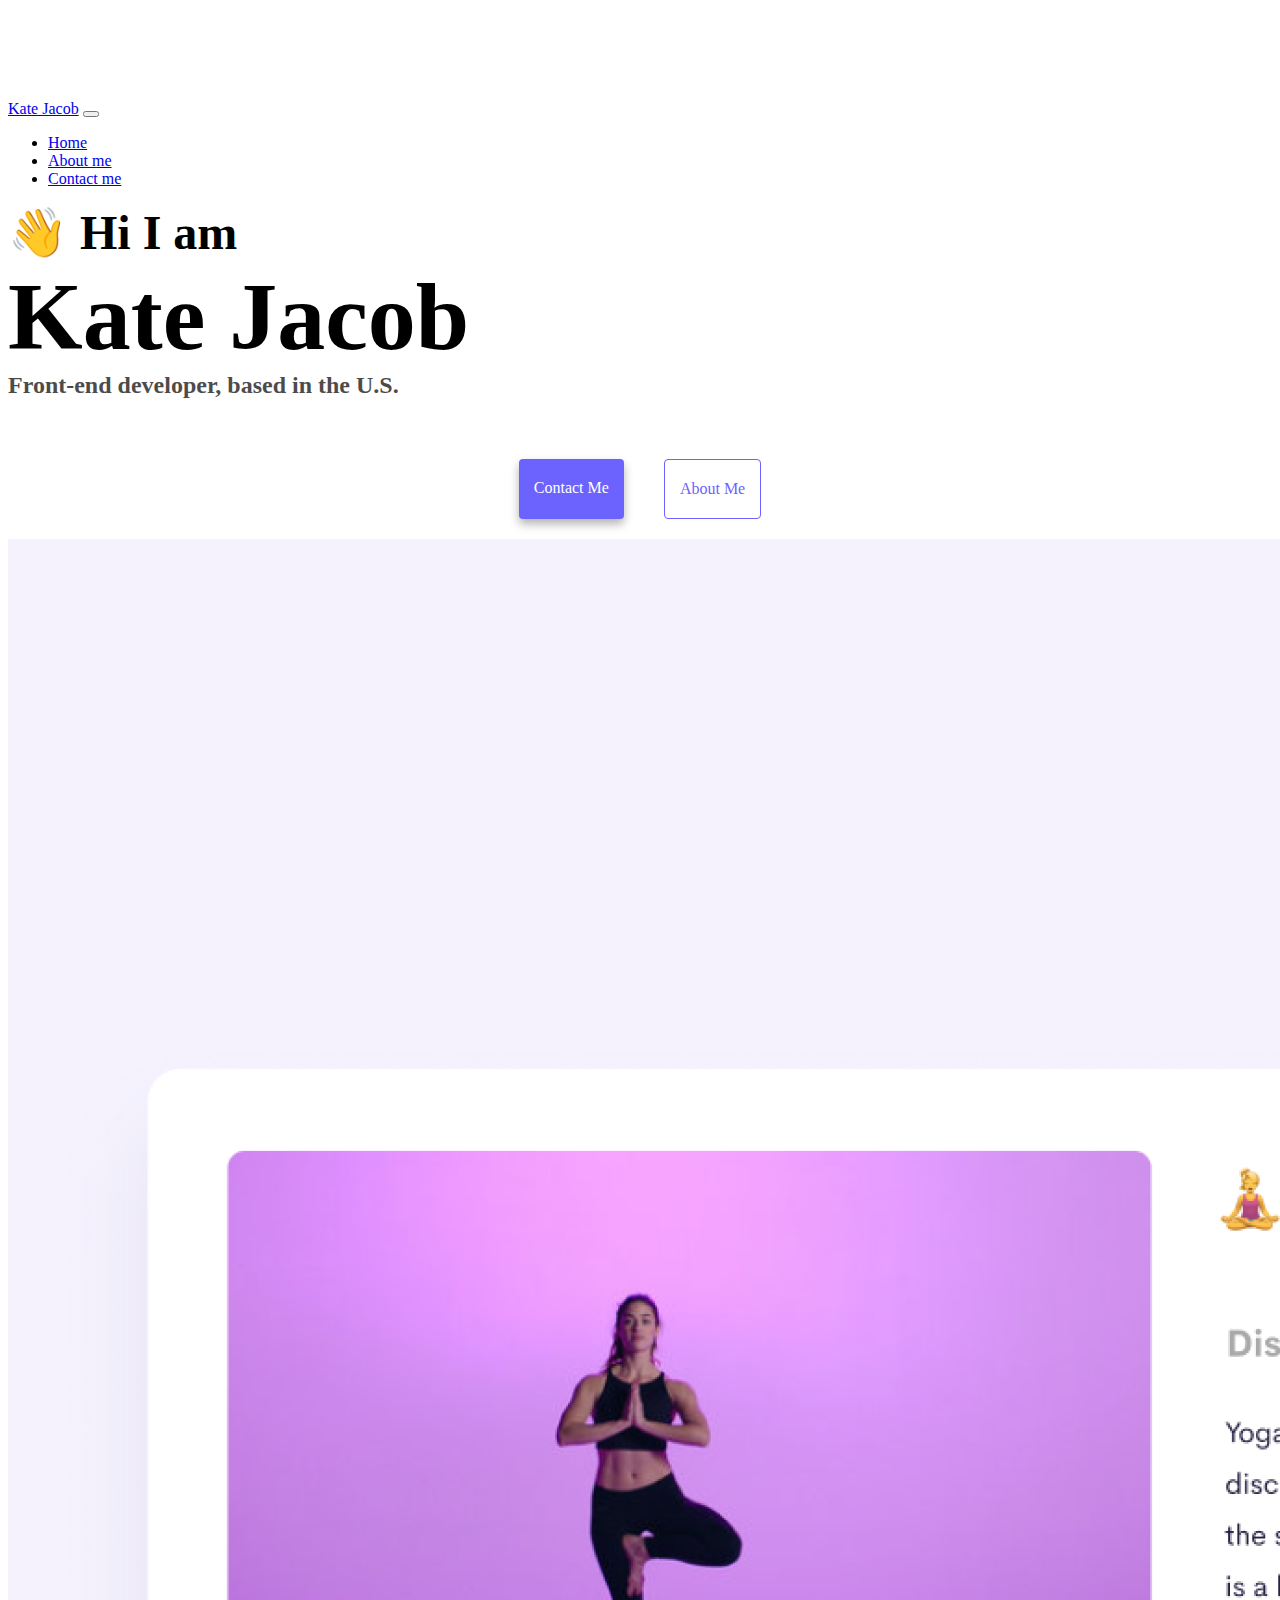
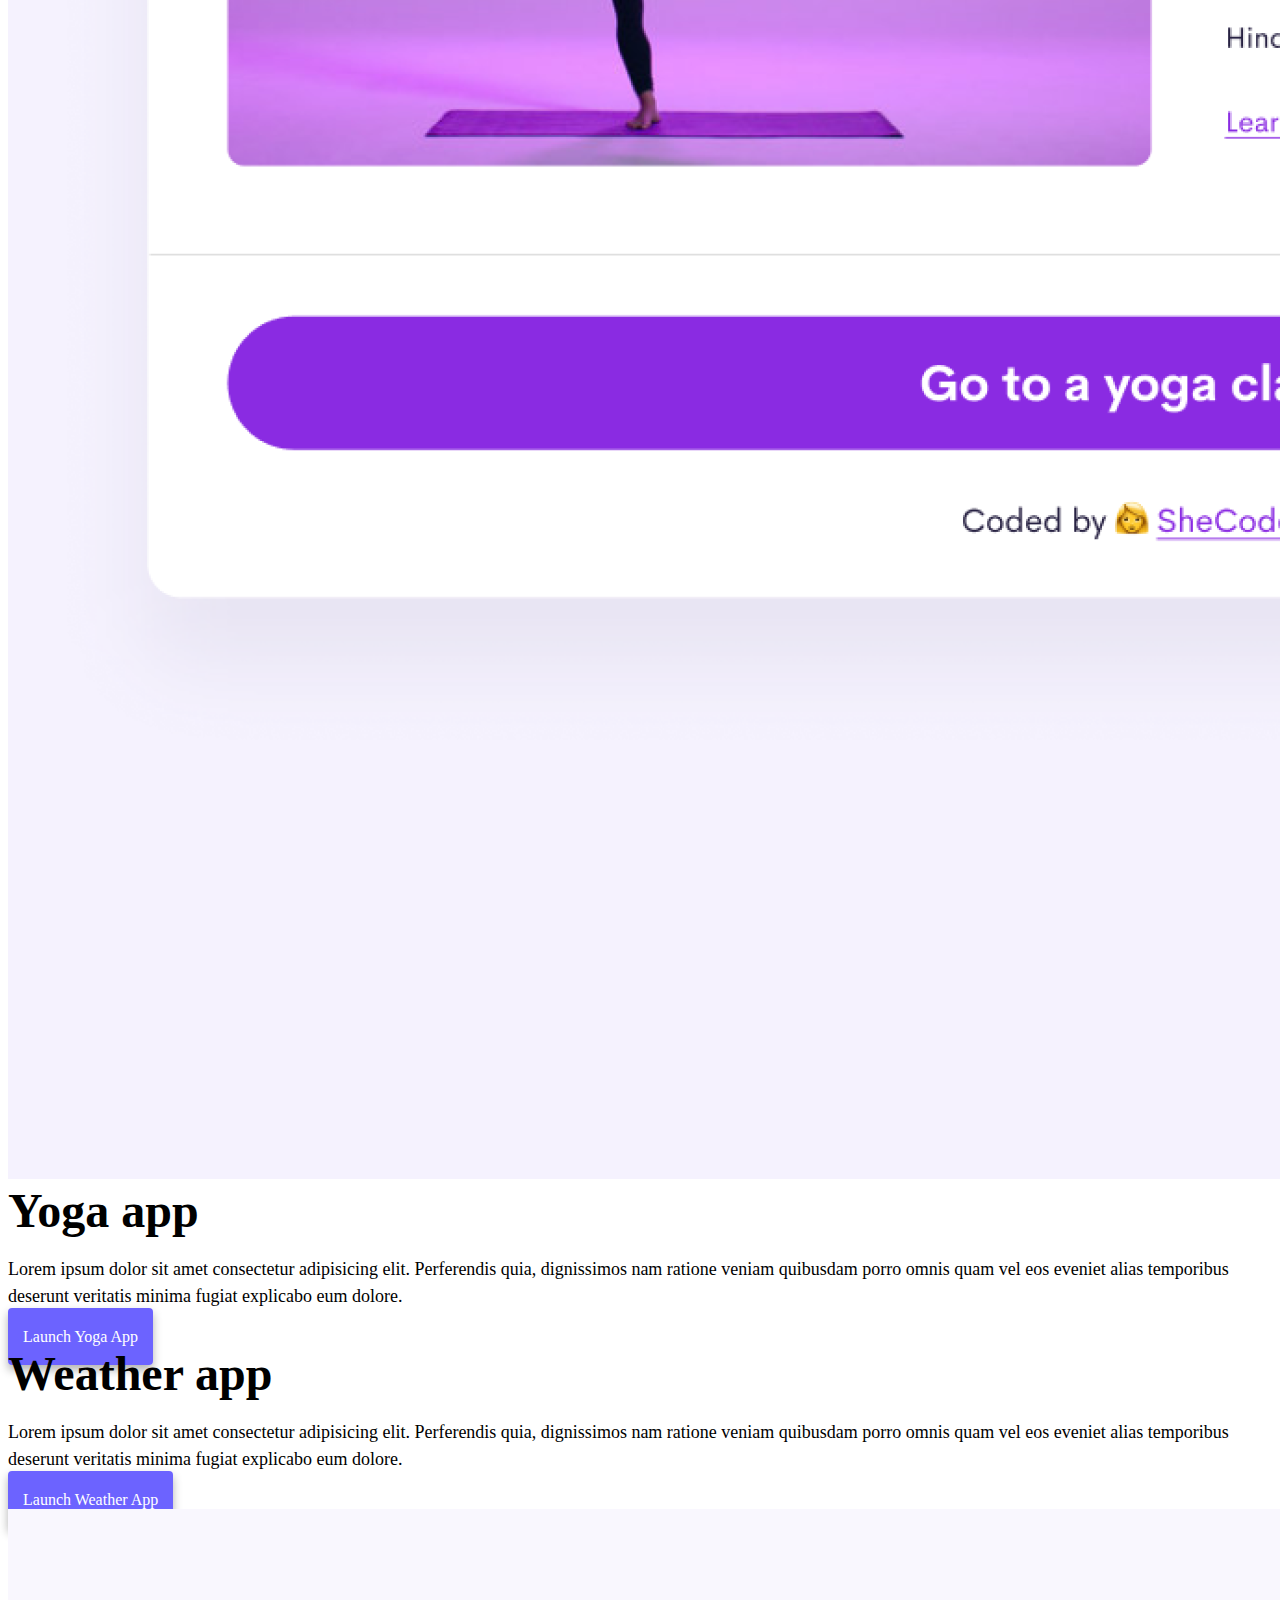
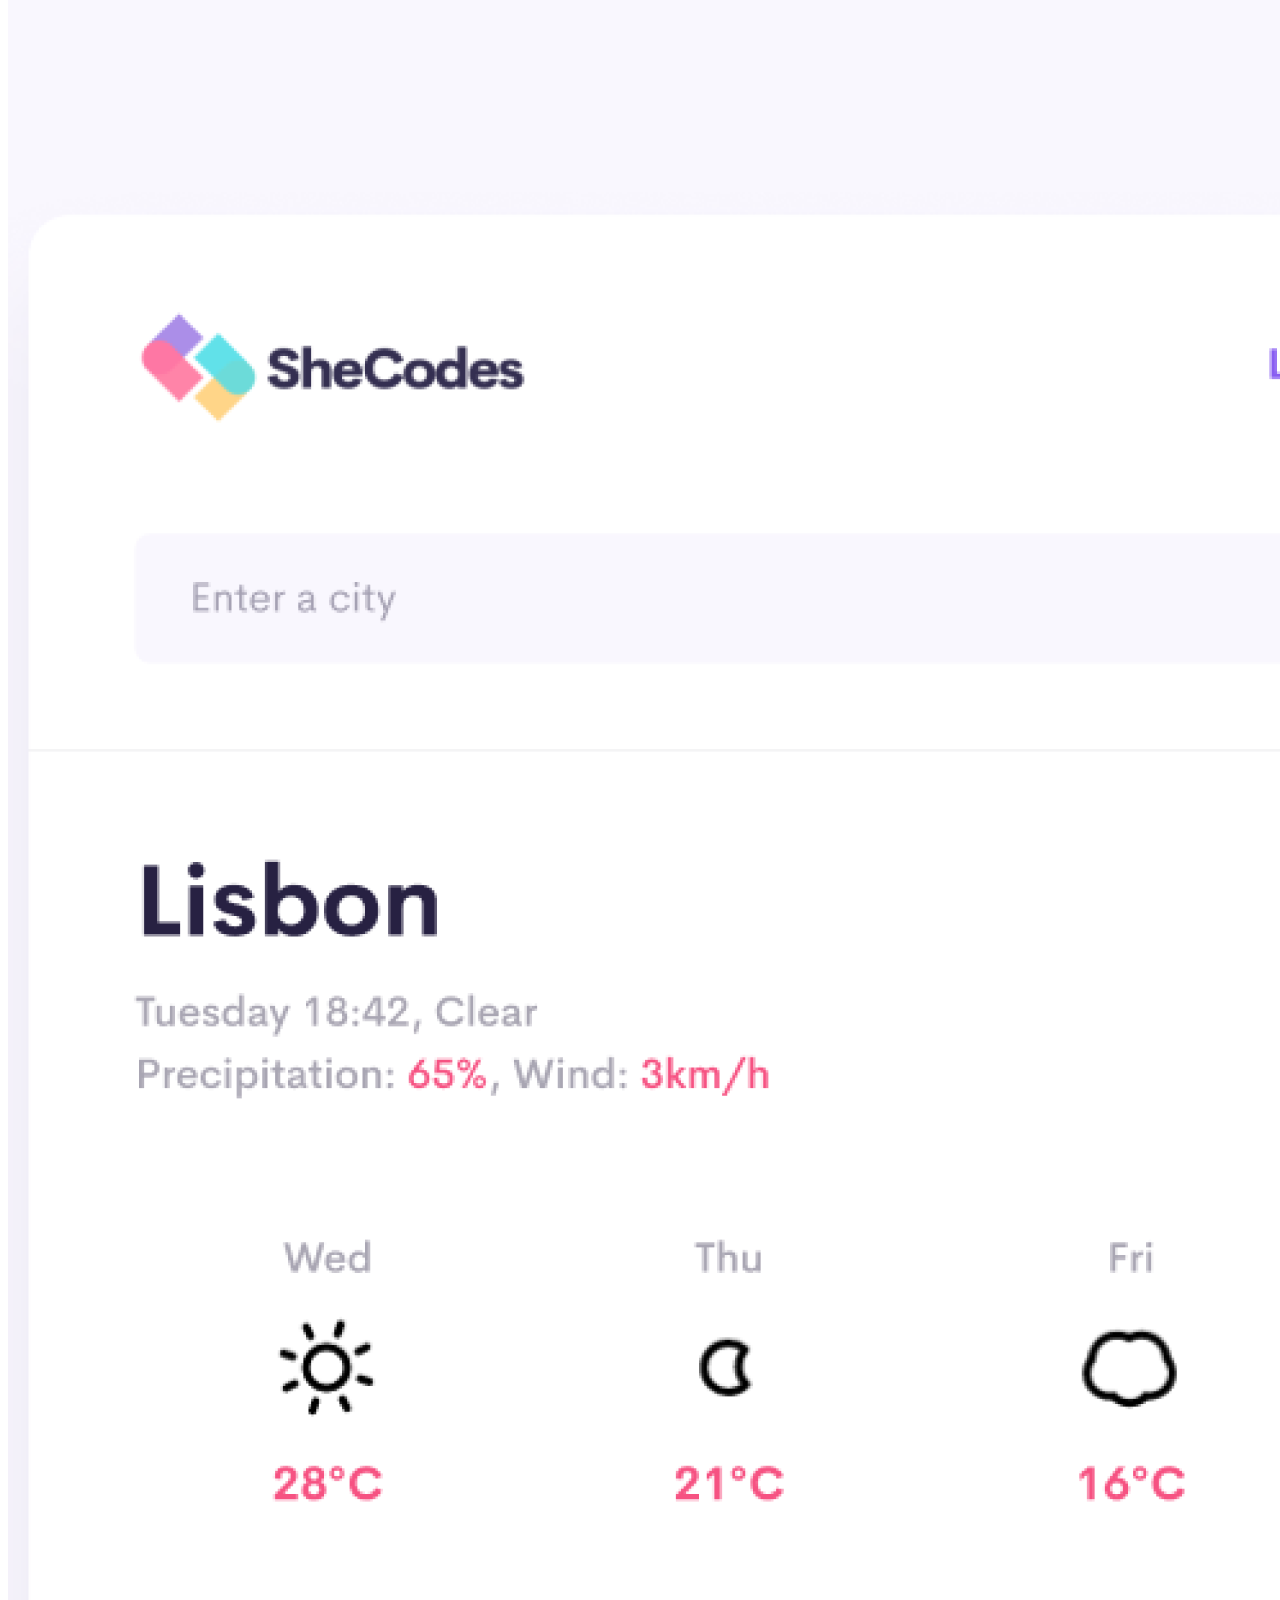
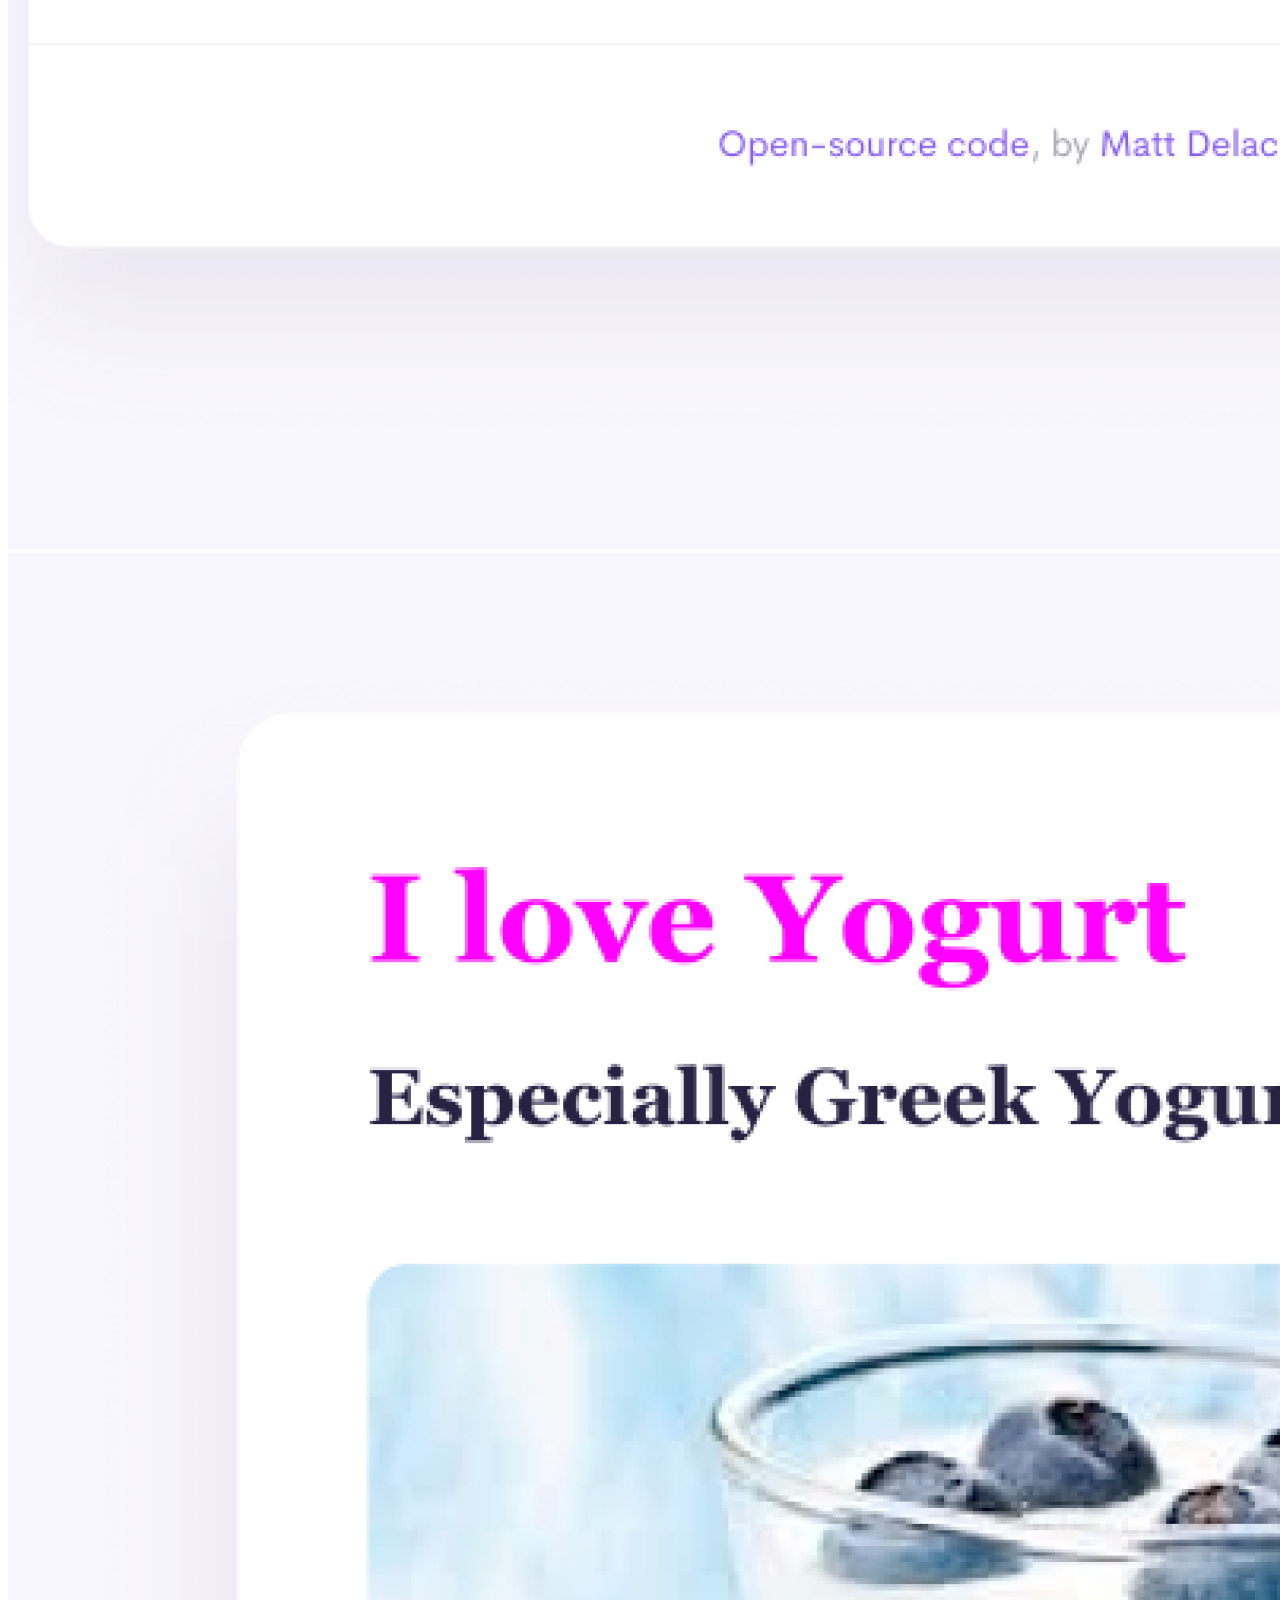
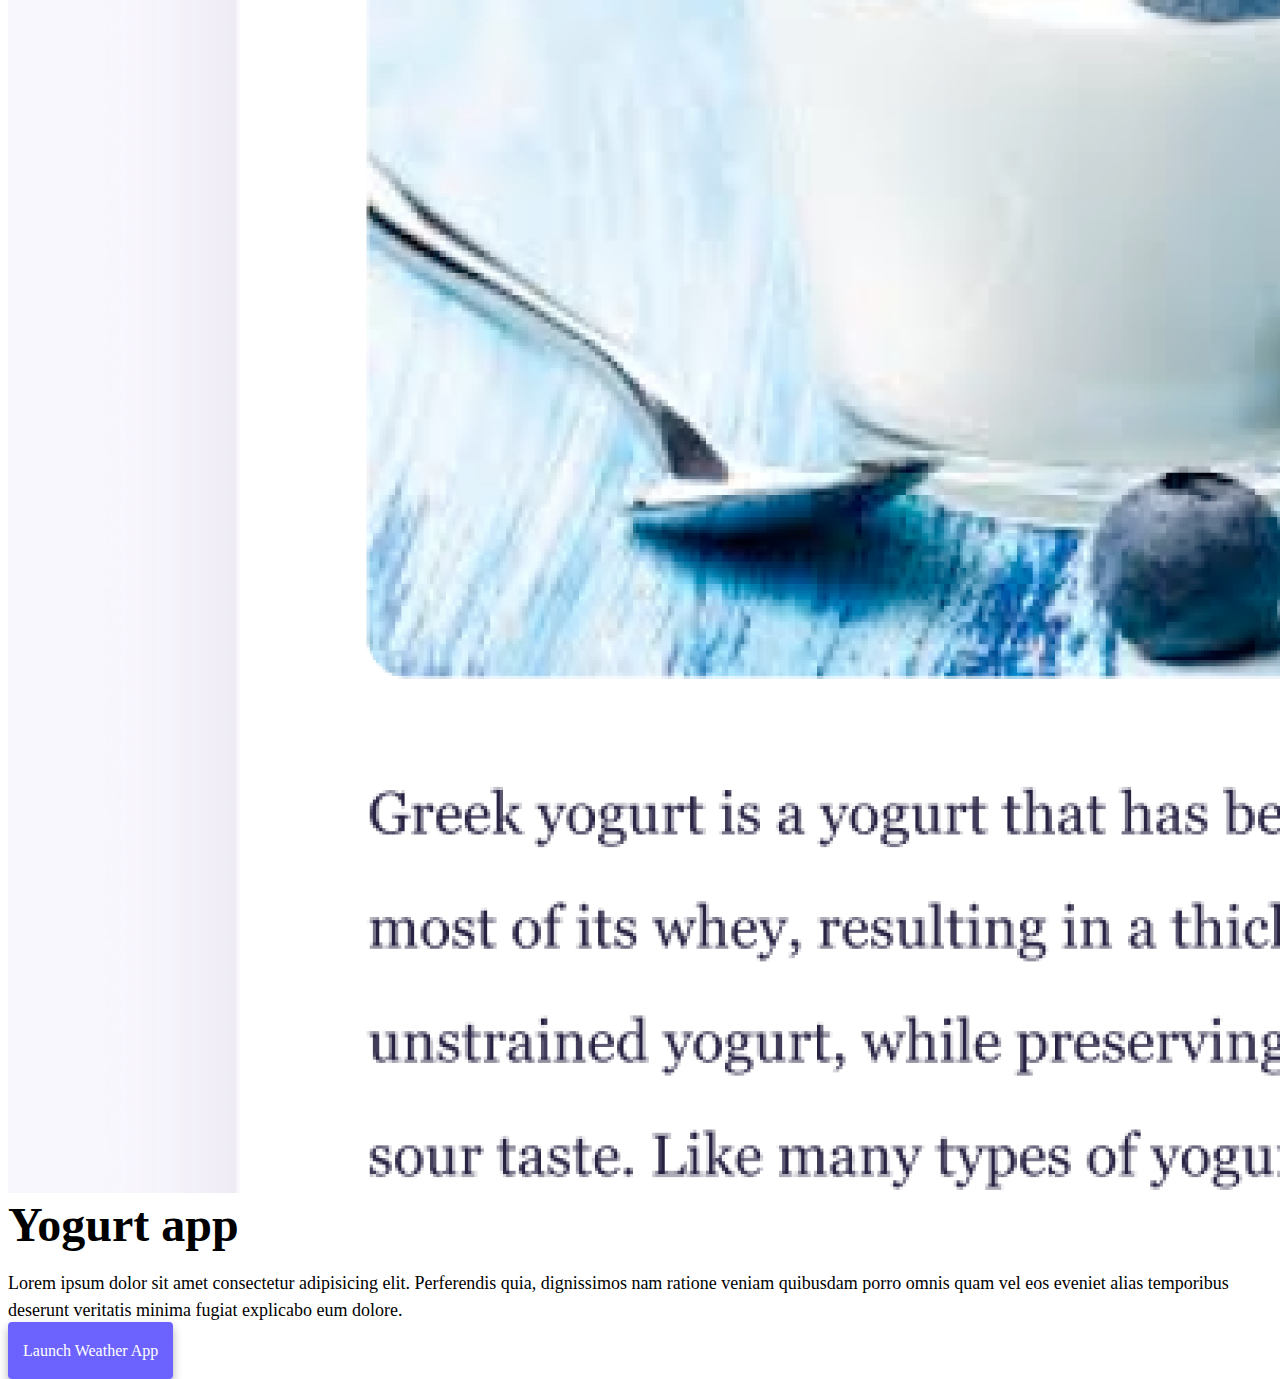
<file: index.html>
<!DOCTYPE html>
<html lang="en">
  <head>
    <meta charset="UTF-8" />
    <meta http-equiv="X-UA-Compatible" content="IE=edge" />
    <meta name="viewport" content="width=device-width, initial-scale=1.0" />
    <title>Kate Jacob</title>
    <link
      href="https://cdn.jsdelivr.net/npm/bootstrap@5.0.0-beta2/dist/css/bootstrap.min.css"
      rel="stylesheet"
      integrity="sha384-BmbxuPwQa2lc/FVzBcNJ7UAyJxM6wuqIj61tLrc4wSX0szH/Ev+nYRRuWlolflfl"
      crossorigin="anonymous"
    />
    <script
      src="https://cdn.jsdelivr.net/npm/bootstrap@5.0.0-beta2/dist/js/bootstrap.bundle.min.js"
      integrity="sha384-b5kHyXgcpbZJO/tY9Ul7kGkf1S0CWuKcCD38l8YkeH8z8QjE0GmW1gYU5S9FOnJ0"
      crossorigin="anonymous"
    ></script>
    <link rel="stylesheet" href="style.css" />
    <meta
      name="description"
      content="Website detailing the projects of front-end software engineer, Kate"
    />
  </head>
  <body>
    <nav class="navbar navbar-expand-lg navbar-light bg-light fixed-top">
      <div class="container">
        <a class="navbar-brand" href="index.html">Kate Jacob</a>
        <button
          class="navbar-toggler"
          type="button"
          data-bs-toggle="collapse"
          data-bs-target="#navbarNav"
          aria-controls="navbarNav"
          aria-expanded="false"
          aria-label="Toggle navigation"
        >
          <span class="navbar-toggler-icon"></span>
        </button>
        <div class="collapse navbar-collapse" id="navbarNav">
          <ul class="navbar-nav">
            <li class="nav-item">
              <a class="nav-link active" aria-current="page" href="index.html"
                >Home</a
              >
            </li>
            <li class="nav-item">
              <a class="nav-link" href="about.html" title="About Kate"
                >About me</a
              >
            </li>
            <li class="nav-item">
              <a class="nav-link" href="about.html#contact" title="contact Kate"
                >Contact me</a
              >
            </li>
          </ul>
        </div>
      </div>
    </nav>
    <h2 class="text-center">👋 Hi I am</h2>
    <h1 class="text-center">Kate Jacob</h1>
    <h3 class="text-center">Front-end developer, based in the U.S.</h3>
    <div class="navigation-links mb-5">
      <a href="about.html#contact" class="primary-link">Contact me</a>
      <a href="about.html" class="secondary-link">About me</a>
    </div>
    <div class="container">
      <div class="row">
        <div class="col-sm-6">
          <img
            src="images/yoga.png"
            class="img-fluid rounded d-none d-sm-block"
            alt="picture of yoga"
          />
        </div>
        <div class="col-sm-6">
          <h2 class="mb-3">Yoga app</h2>
          <p>
            Lorem ipsum dolor sit amet consectetur adipisicing elit. Perferendis
            quia, dignissimos nam ratione veniam quibusdam porro omnis quam vel
            eos eveniet alias temporibus deserunt veritatis minima fugiat
            explicabo eum dolore.
          </p>
          <div class="mt-5">
            <a href="#" class="primary-link">Launch Yoga App</a>
          </div>
        </div>
      </div>
      <div class="row mt-5">
        <div class="col-sm-6">
          <h2 class="mb-3">Weather app</h2>
          <p>
            Lorem ipsum dolor sit amet consectetur adipisicing elit. Perferendis
            quia, dignissimos nam ratione veniam quibusdam porro omnis quam vel
            eos eveniet alias temporibus deserunt veritatis minima fugiat
            explicabo eum dolore.
          </p>
          <div class="mt-5">
            <a href="#" class="primary-link">Launch Weather App</a>
          </div>
        </div>
        <div class="col-sm-6">
          <img
            src="images/weather.png"
            class="img-fluid rounded d-none d-sm-block"
            alt="photo of the weather"
          />
        </div>
      </div>
      <div class="row mt-5">
        <div class="col-sm-6">
          <img
            src="images/yogurt.png"
            class="img-fluid rounded d-none d-sm-block"
            alt="photo of yogurt"
          />
        </div>
        <div class="col-sm-6">
          <h2 class="mb-3">Yogurt app</h2>
          <p>
            Lorem ipsum dolor sit amet consectetur adipisicing elit. Perferendis
            quia, dignissimos nam ratione veniam quibusdam porro omnis quam vel
            eos eveniet alias temporibus deserunt veritatis minima fugiat
            explicabo eum dolore.
          </p>
          <div class="mt-5">
            <a href="#" class="primary-link">Launch Weather App</a>
          </div>
        </div>
      </div>
    </div>
  </body>
</html>
</file>
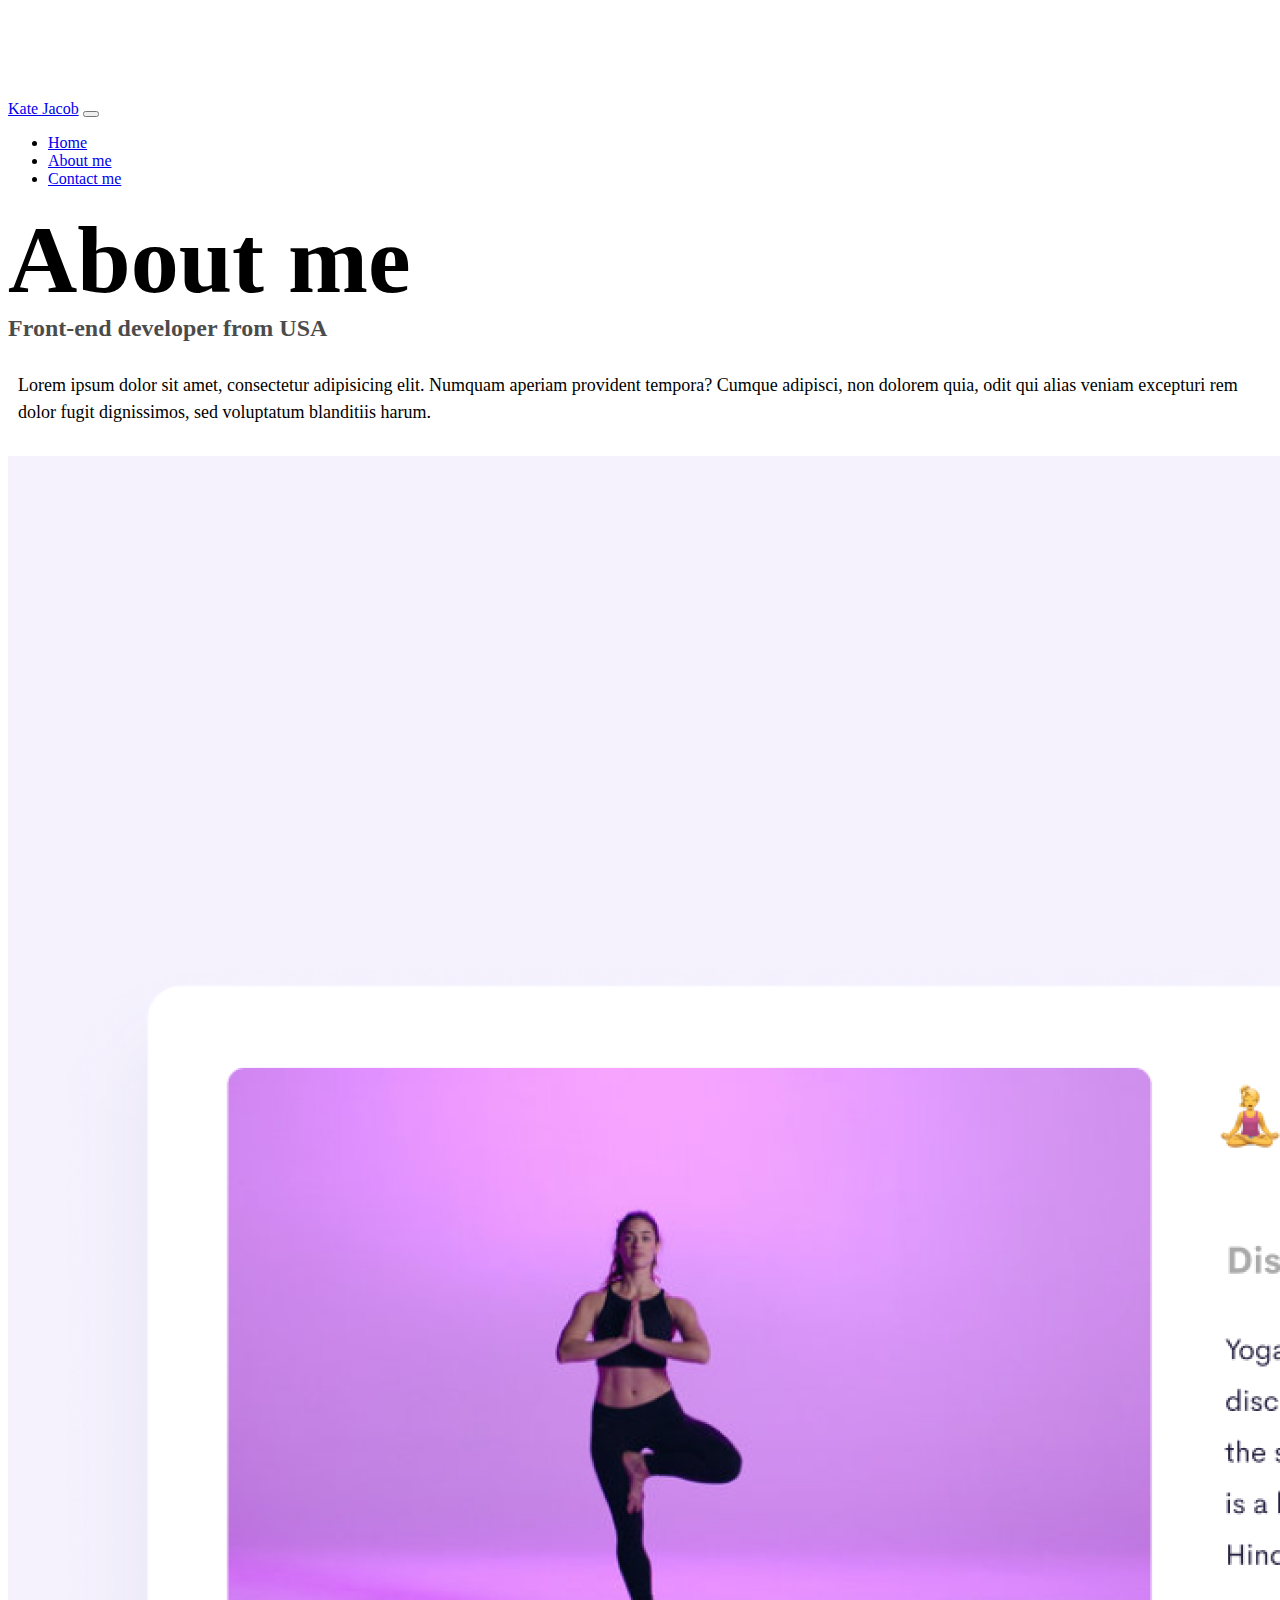
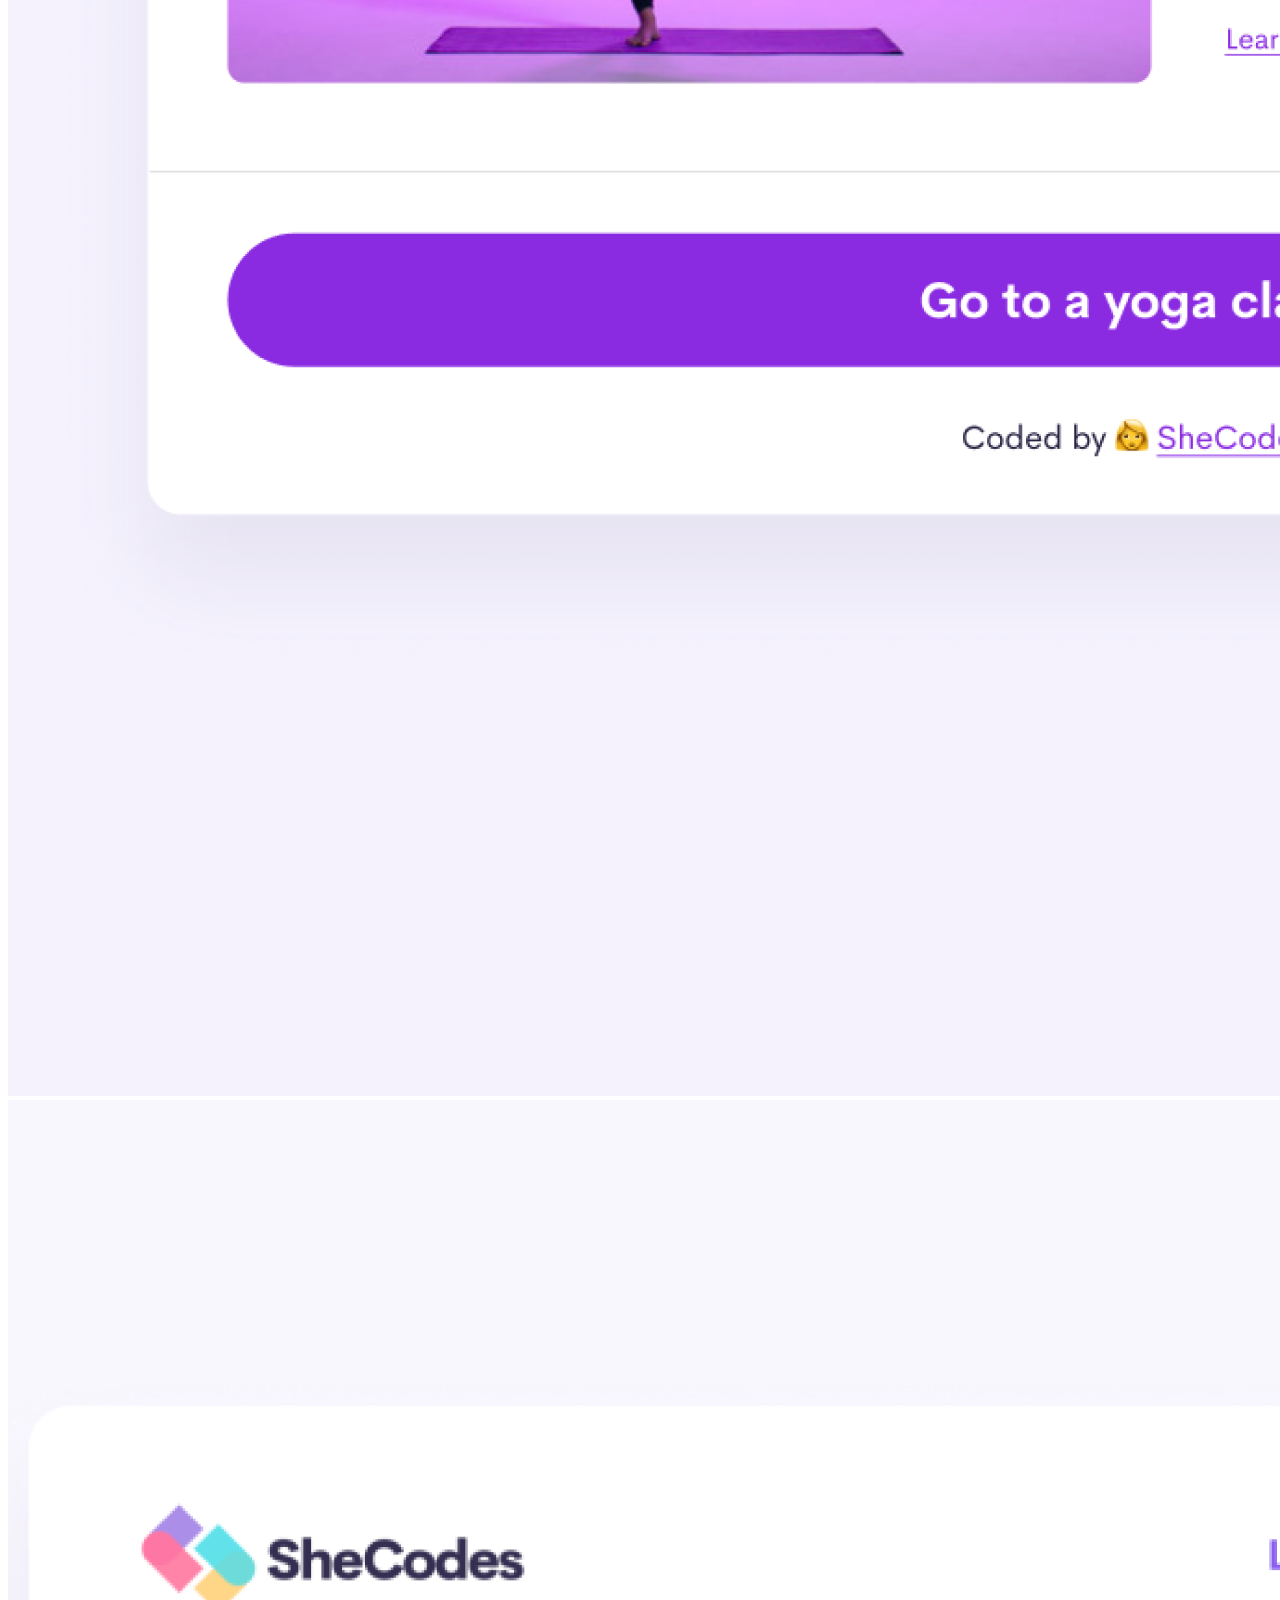
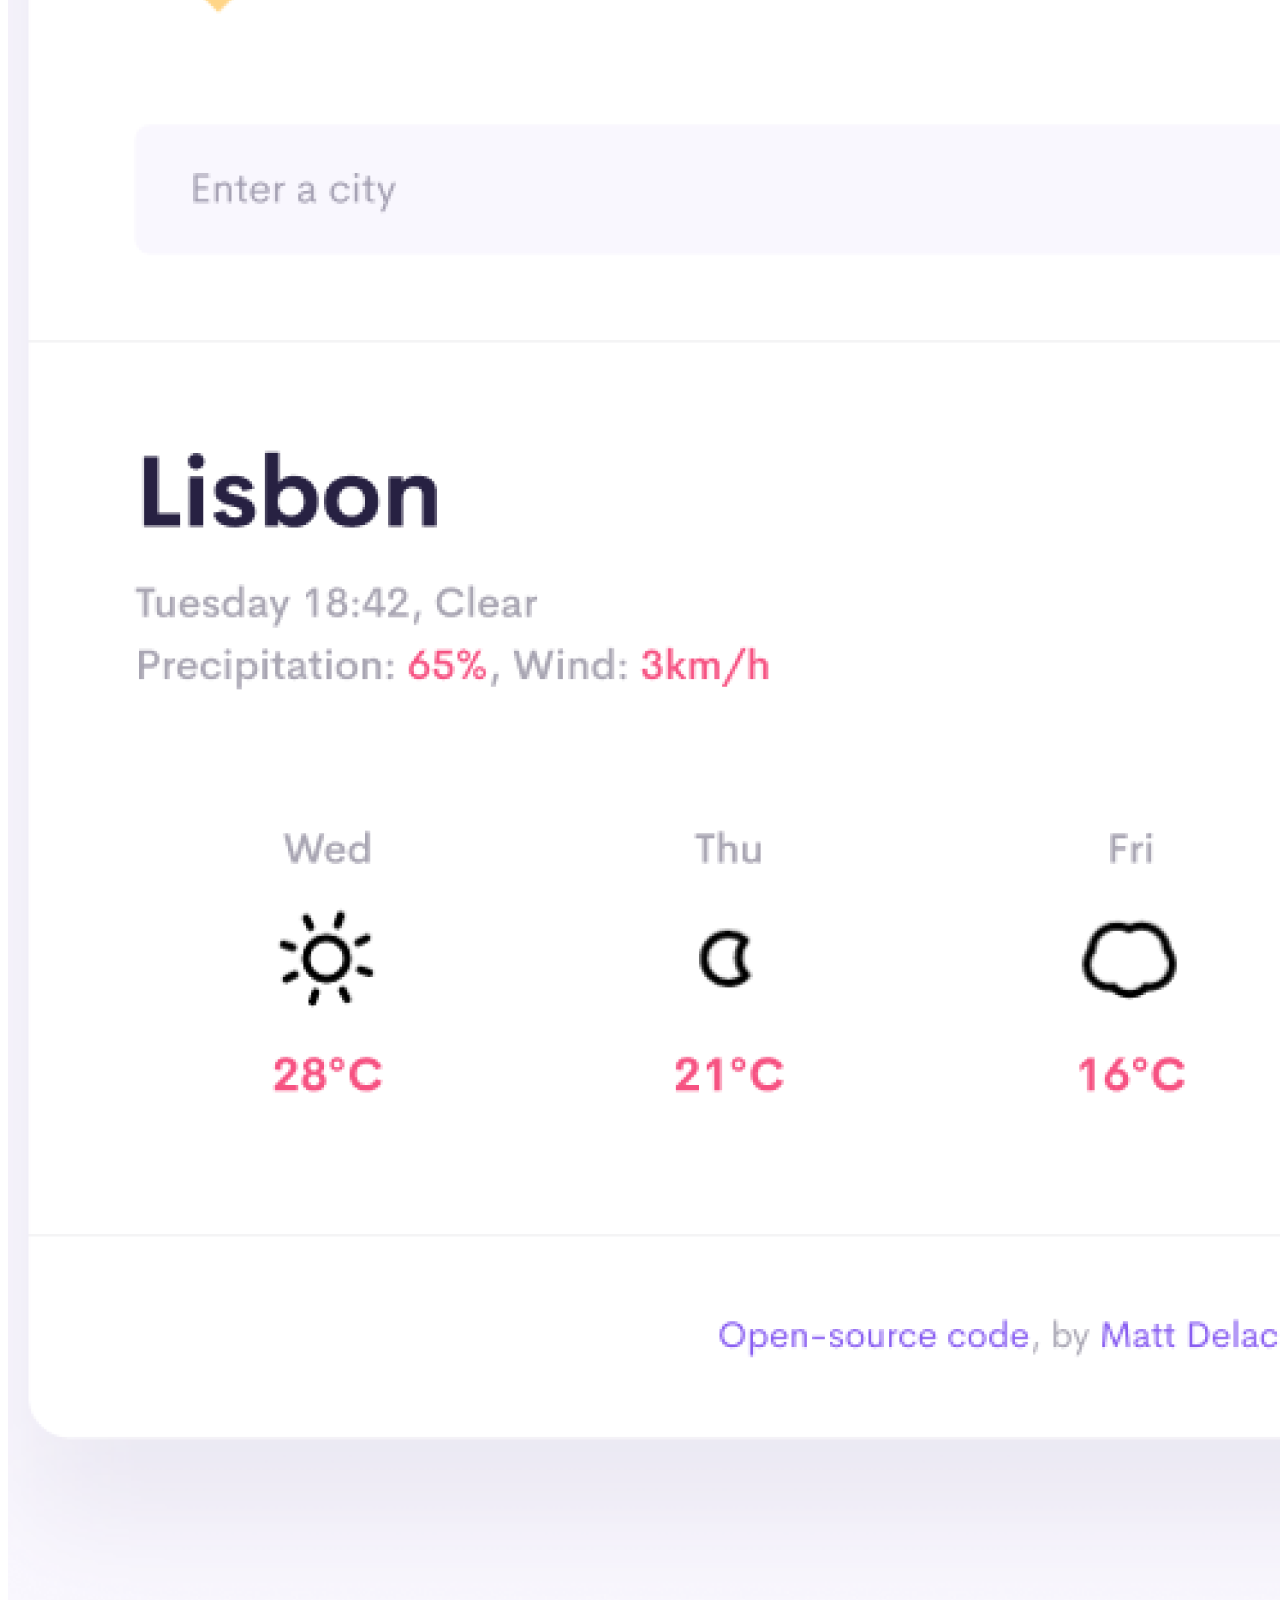
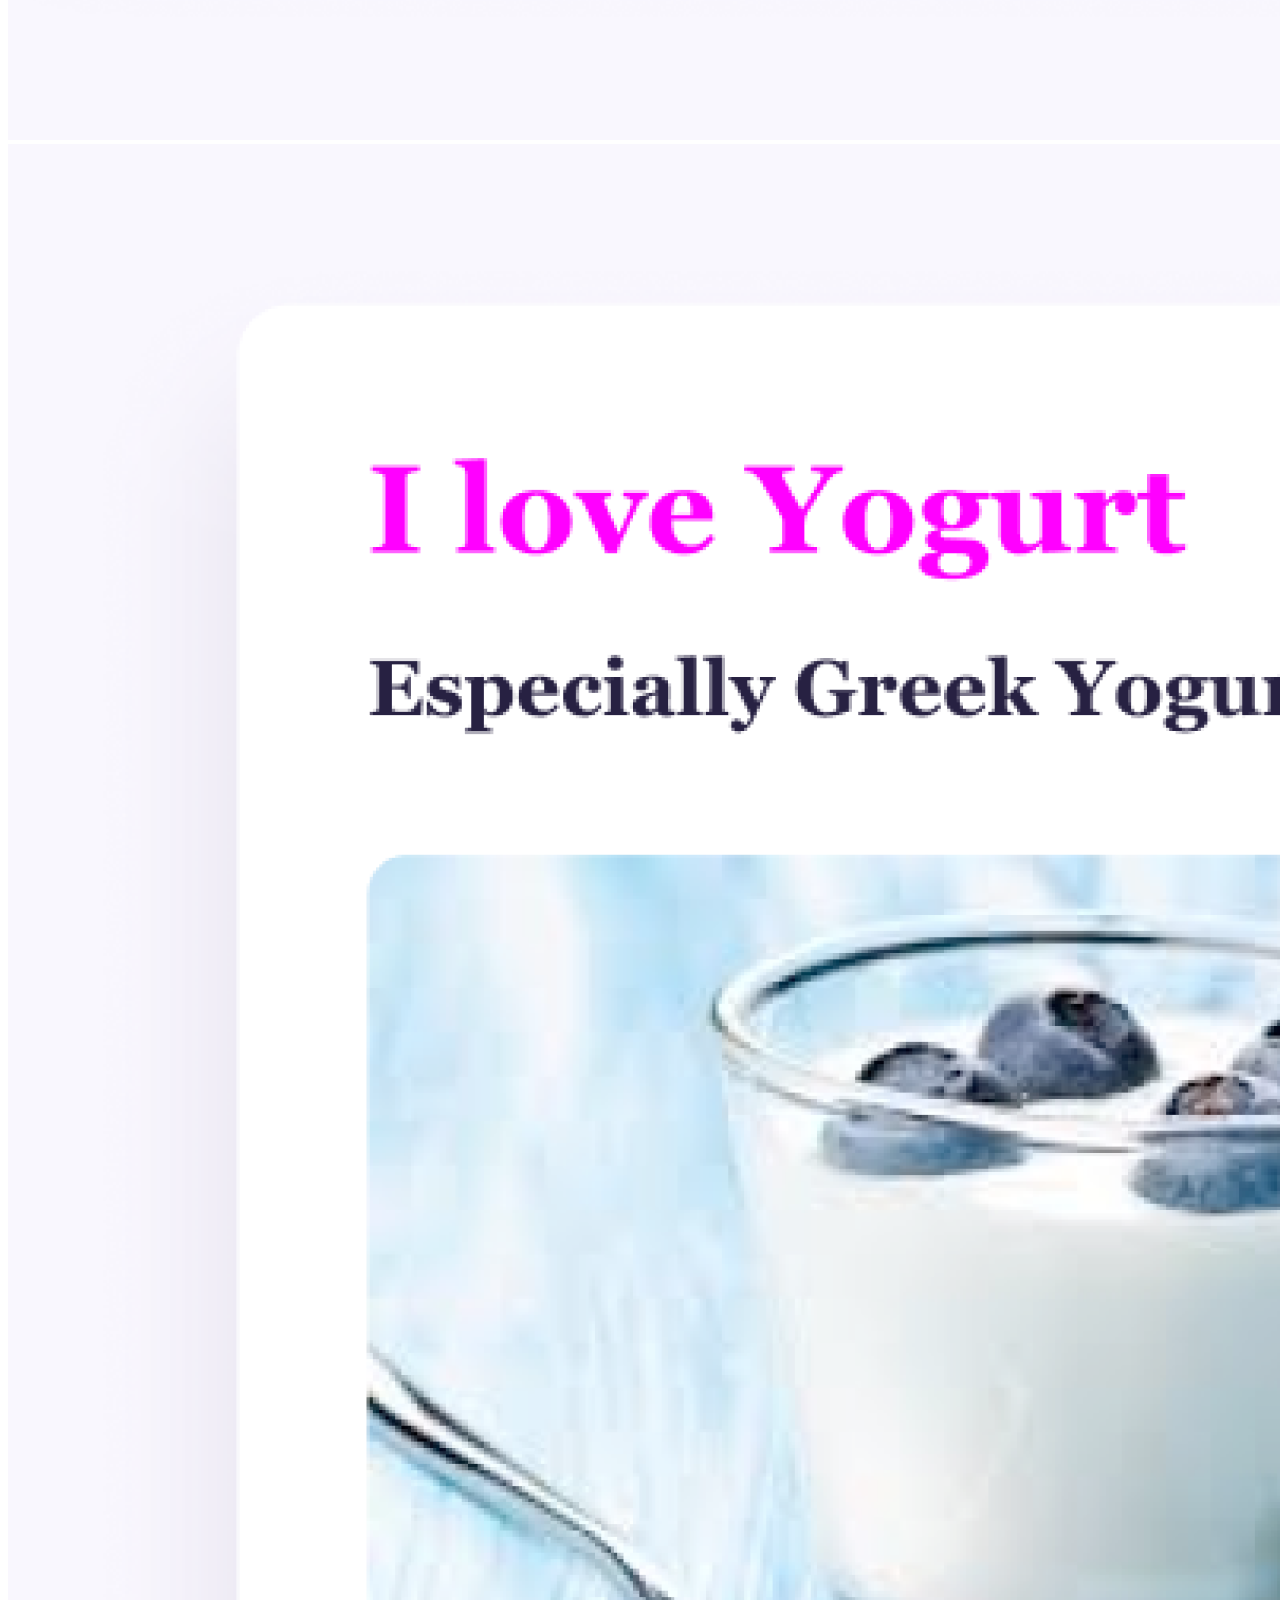
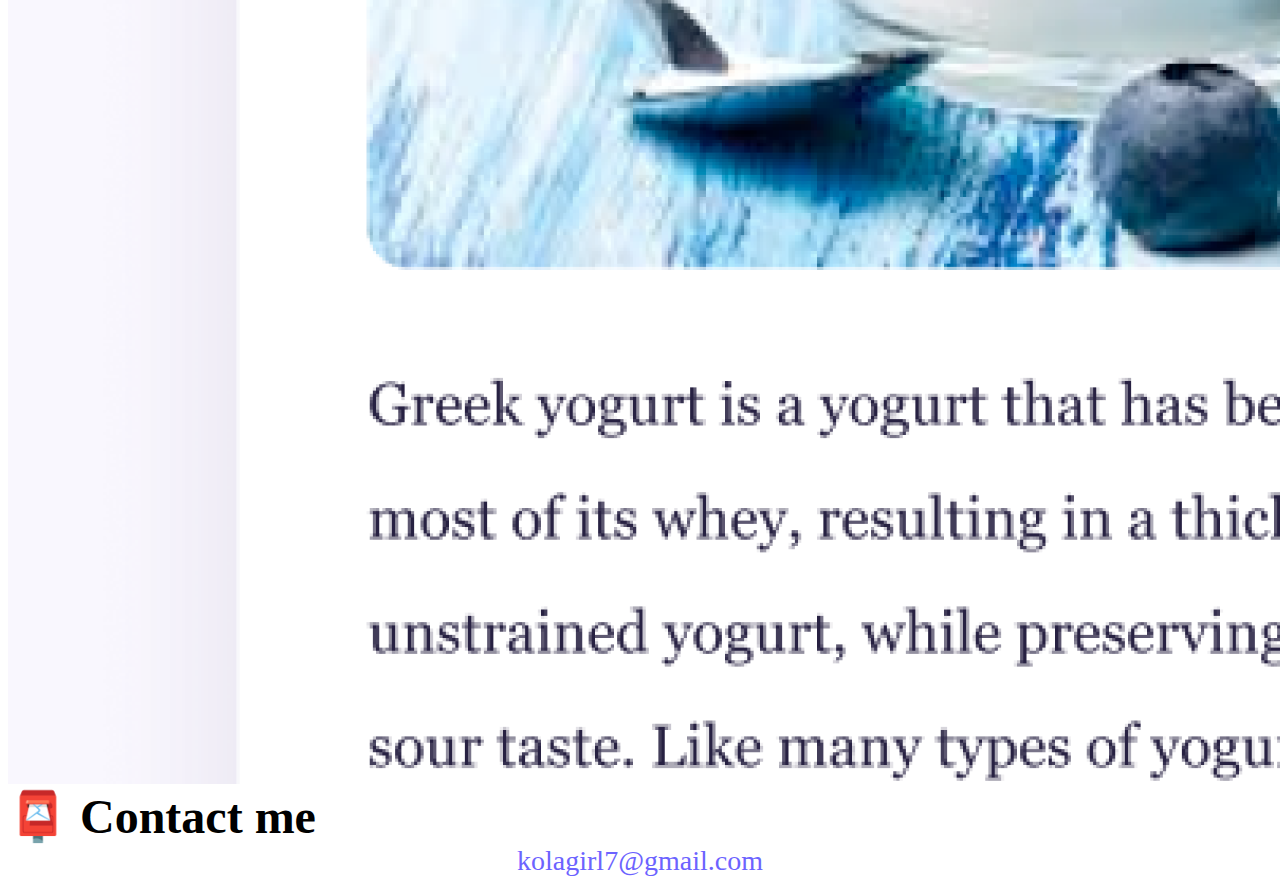
<file: about.html>
<!DOCTYPE html>
<html lang="en">
  <head>
    <meta charset="UTF-8" />
    <meta http-equiv="X-UA-Compatible" content="IE=edge" />
    <meta name="viewport" content="width=device-width, initial-scale=1.0" />
    <link
      href="https://cdn.jsdelivr.net/npm/bootstrap@5.0.0-beta2/dist/css/bootstrap.min.css"
      rel="stylesheet"
      integrity="sha384-BmbxuPwQa2lc/FVzBcNJ7UAyJxM6wuqIj61tLrc4wSX0szH/Ev+nYRRuWlolflfl"
      crossorigin="anonymous"
    />
    <script
      src="https://cdn.jsdelivr.net/npm/bootstrap@5.0.0-beta2/dist/js/bootstrap.bundle.min.js"
      integrity="sha384-b5kHyXgcpbZJO/tY9Ul7kGkf1S0CWuKcCD38l8YkeH8z8QjE0GmW1gYU5S9FOnJ0"
      crossorigin="anonymous"
    ></script>
    <link rel="stylesheet" href="style.css" />

    <title>About Kate Jacob</title>
    <meta
      name="description"
      content="About a front-end software engineer in the U.S., Kate"
    />
  </head>
  <body>
    <nav class="navbar navbar-expand-lg navbar-light bg-light fixed-top">
      <div class="container">
        <a class="navbar-brand" href="index.html">Kate Jacob</a>
        <button
          class="navbar-toggler"
          type="button"
          data-bs-toggle="collapse"
          data-bs-target="#navbarNav"
          aria-controls="navbarNav"
          aria-expanded="false"
          aria-label="Toggle navigation"
        >
          <span class="navbar-toggler-icon"></span>
        </button>
        <div class="collapse navbar-collapse" id="navbarNav">
          <ul class="navbar-nav">
            <li class="nav-item">
              <a
                class="nav-link"
                aria-current="page"
                href="index.html"
                title="homepage"
                >Home</a
              >
            </li>
            <li class="nav-item">
              <a class="nav-link active" href="about.html" title="About Kate"
                >About me</a
              >
            </li>
            <li class="nav-item">
              <a class="nav-link" href="about.html#contact" title="Contact Kate"
                >Contact me</a
              >
            </li>
          </ul>
        </div>
      </div>
    </nav>
    <h1 class="text-center">About me</h1>
    <h3 class="text-center">Front-end developer from USA</h3>
    <div class="about-paragraphs text-center">
      <p>
        Lorem ipsum dolor sit amet, consectetur adipisicing elit. Numquam
        aperiam provident tempora? Cumque adipisci, non dolorem quia, odit qui
        alias veniam excepturi rem dolor fugit dignissimos, sed voluptatum
        blanditiis harum.
      </p>
    </div>
    <div class="container">
      <div class="row">
        <div class="col-sm-4">
          <img
            src="images/yoga.png"
            class="img-fluid p-2 shadow rounded"
            alt="photo of yoga"
          />
        </div>
        <div class="col-sm-4">
          <img
            src="images/weather.png"
            class="img-fluid p-2 shadow rounded"
            alt="photo of the weather"
          />
        </div>
        <div class="col-sm-4">
          <img
            src="images/yogurt.png"
            class="img-fluid p-2 shadow rounded"
            alt="photo of yogurt"
          />
        </div>
      </div>
    </div>
    <div id="contact" class="mt-5">
      <h2 class="text-center">📮 Contact me</h2>
      <a
        href="mailto:kolagirl7@gmail.com"
        class="email-link"
        title="email address"
      >
        kolagirl7@gmail.com
      </a>
    </div>
  </body>
</html>
</file>
<file: style.css>
:root {
  --primary-color: #6c63ff;
  --secondary-color: #f5f2fe;
  --box-shadow: 0 5px 10px rgba(0, 0, 0, 0.3);
}

body {
  margin-top: 100px;
}

h1,
h2,
h3 {
  margin: 0;
}

h1 {
  font-size: 96px;
}

@media (max-width: 900px) {
  h1 {
    font-size: 48px;
    line-height: 1;
  }
}

h2 {
  font-size: 48px;
}

h3 {
  font-size: 24px;
  opacity: 0.7;
}

p {
  font-size: 18px;
  line-height: 1.5;
}

.navigation-links {
  display: flex;
  margin-top: 40px;
  justify-content: center;
}

.navigation-links a {
  margin: 20px;
}

.primary-link {
  border-radius: 4px;
  padding: 20px 15px;
  text-decoration: none;
  text-transform: capitalize;
  background: var(--primary-color);
  box-shadow: var(--box-shadow);
  color: white;
}

.secondary-link {
  border-radius: 4px;
  padding: 20px 15px;
  text-decoration: none;
  text-transform: capitalize;
  color: var(--primary-color);
  border: 1px solid var(--primary-color);
}

.homepage-link {
  color: var(--primary-color);
  text-align: center;
  display: block;
}

.about-paragraphs {
  margin: 30px 0;
}

.about-paragraphs p {
  margin: 10px;
}

.email-link {
  display: flex;
  justify-content: center;
  color: var(--primary-color);
  font-size: 28px;
  text-decoration: none;
}

.email-link:hover {
  text-decoration: underline;
}

@media (max-width: 414px) {
  body {
    border: red;
  }
}
</file>
